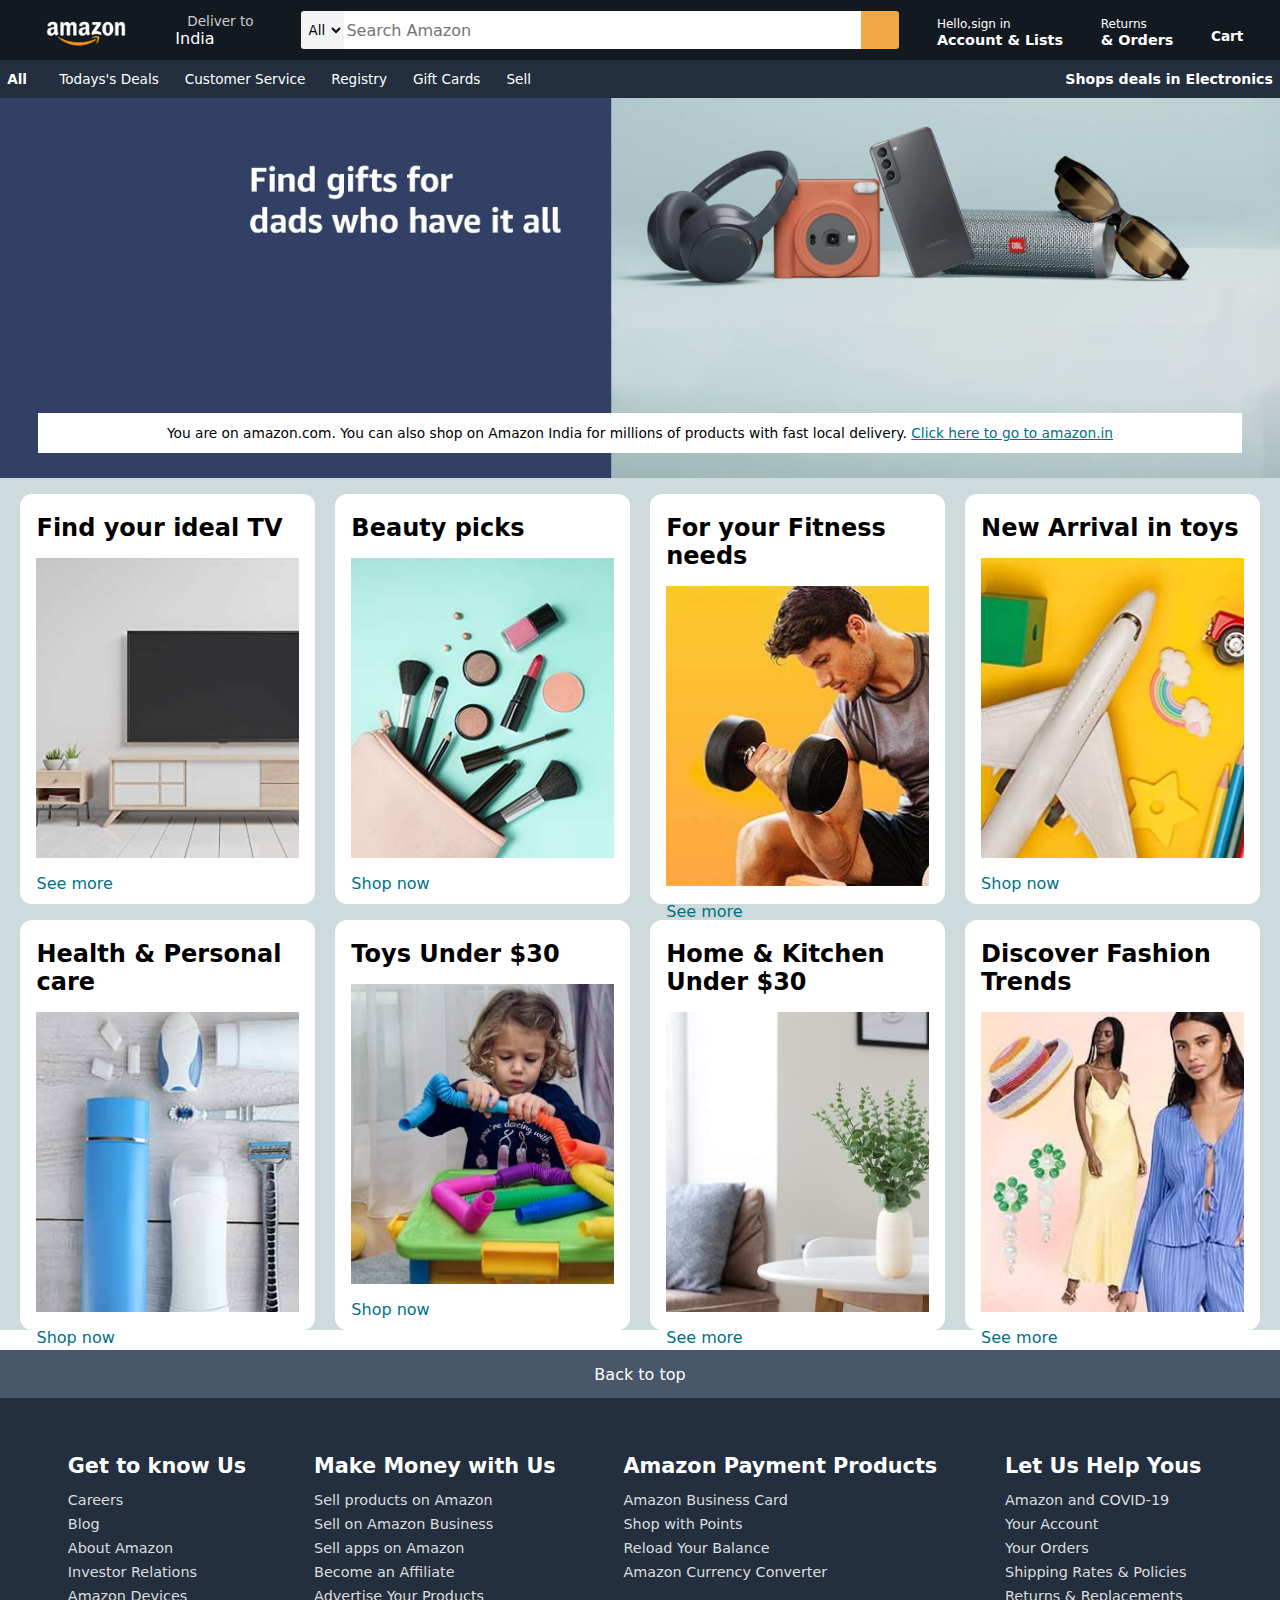
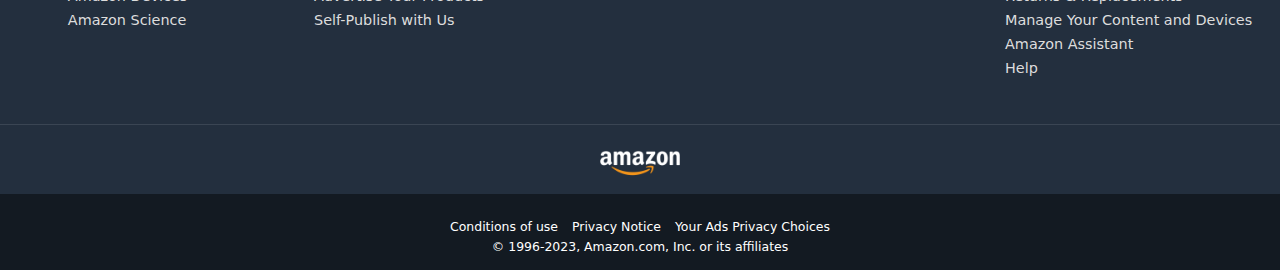
<file: Amazon ui clone/index.html>
<!DOCTYPE html>
<html lang="en">
<head>
    <meta charset="UTF-8">
    <meta name="viewport" content="width=device-width, initial-scale=1.0">
    <title>Amazon Clone</title>
    <link rel="stylesheet" href="https://cdnjs.cloudflare.com/ajax/libs/font-awesome/6.4.2/css/all.min.css" integrity="sha512-z3gLpd7yknf1YoNbCzqRKc4qyor8gaKU1qmn+CShxbuBusANI9QpRohGBreCFkKxLhei6S9CQXFEbbKuqLg0DA==" crossorigin="anonymous" referrerpolicy="no-referrer" />
    <link rel="stylesheet" href="style.css">
</head>


<body>

    <header>
        <div class="navbar">
            <div class="nav-logo borderHighlight">
                <div class="logo"></div>
            </div>

            <div class="nav-address borderHighlight">
                <p class="add-para1">Deliver to</p>
                <div class="address-icon">
                    <i class="fa-solid fa-location-dot"></i>
                    <p class="add-para2"> India</p>
                </div>
                
            </div>

            <div class="nav-Search borderHighlight">
                <select name="All" id="All" class="box3-Search">
                    <option value="">All</option>
                </select>
                <input type="Search" placeholder="Search Amazon" class="Search-input">
                <div class="search-icon">
                    <i class="fa-solid fa-magnifying-glass"></i>
                </div>
            </div>

            <div class="nav-sign borderHighlight">
                <p><span class="sign-para1">Hello,sign in</span></p>
                <p class="sign-para2">Account & Lists</p>
            </div>

            <div class="nav-return borderHighlight">
                <p><span class="sign-para1">Returns</span></p>
                <p class="sign-para2"> & Orders</p>
            </div> 
              
            <div class="nav-cart borderHighlight">
                <i class="fa-solid fa-cart-shopping"></i>
                Cart
            </div>
    </header>


    <div class="row-panel">
        <div class="panel-box1 borderHighlight">
            <i class="fa-solid fa-bars"></i>
            All
        </div>
        <div class="panel-box2 ">
          <p class="borderHighlight">Todays's Deals</p>
          <p class="borderHighlight">Customer Service</p>
          <p class="borderHighlight">Registry</p>
          <p class="borderHighlight">Gift Cards</p>
          <p class="borderHighlight">Sell</p>
        </div>
        <div class="panel-deals borderHighlight">
            Shops deals in Electronics 
        </div>
    </div>
    <div class="hero-section">
        <div class="hero-para">
            <p>You are on amazon.com. You can also shop on Amazon India for millions of products with fast local delivery.
                <a href="#">Click here to go to amazon.in</a> 
            </p>
        </div>
    </div>


    <!-- box section -->
    <!-- row 1 -->
    <div class="box-section">
        <div class="box ">
            <div class="box-content">
                <h2>
                    Find your ideal TV
                </h2>
                <div class="box-img" style="background-image: url('img/Fuji_Dash_TV_2X._SY304_CB432517900_.jpg');">
                </div>
                <p>See more</p>
            </div>
        </div>

            <div class="box ">
                <div class="box-content">
                    <h2>
                        Beauty picks
                    </h2>
                    <div class="box-img" style="background-image: url('img/Fuji_Dash_Beauty_1x._SY304_CB432774351_.jpg');">
                    </div>
                    <p>Shop now</p>
                </div>
            </div>

        <div class="box ">
            <div class="box-content">
                <h2>
                    For your Fitness needs
                </h2>
                <div class="box-img" style="background-image: url('img/Fuji_Dash_Fitness_1X._SY304_CB639748186_.jpg');">
                </div>
                <p>See more</p>
            </div>
        </div>


        <div class="box ">
            <div class="box-content">
                <h2>
                    New Arrival in toys
                </h2>
                <div class="box-img" style="background-image: url('img/Fuji_Dash_Toys_1X._SY304_CB639759658_.jpg');">
                </div>
                <p>Shop now</p>
            </div>
        </div>  
    </div>
    <!-- row 2 -->
    <div class="box-section">
        <div class="box ">
            <div class="box-content">
                <h2>
                    Health & Personal care
                </h2>
                <div class="box-img" style="background-image: url('img/GW_CONS_AUS_HPC_HPCEssentials_CatCard_Desktop1x._SY304_CB627424361_.jpg');">
                </div>
                <p>Shop now</p>
            </div>
        </div>

            <div class="box ">
                <div class="box-content">
                    <h2>
                        Toys Under $30
                    </h2>
                    <div class="box-img" style="background-image: url('img/XCM_CUTTLE_1469244_2584128_379x304_1X_en_US._SY304_CB609318944_.jpg');">
                    </div>
                    <p>Shop now</p>
                </div>
            </div>

        <div class="box ">
            <div class="box-content">
                <h2>
                    Home & Kitchen Under $30
                </h2>
                <div class="box-img" style="background-image: url('img/XCM_CUTTLE_1469391_2584745_379x304_1X_en_US._SY304_CB609304299_.jpg');">
                </div>
                <p>See more</p>
            </div>
        </div>


        <div class="box ">
            <div class="box-content">
                <h2>
                    Discover Fashion Trends
                </h2>
                <div class="box-img" style="background-image: url('img/mp_20230219_ff_desktopsinglecategory_desktop_379x304_1._SY304_CB612639047_.jpg');">
                </div>
                <p>See more</p>
            </div>
        </div>  
    </div>


    <!-- footer -->
    <footer>
         <div class="footer-panel1">
            Back to top
         </div>

         <div class="footer-panel2">
            <ul>
                <p>Get to know Us</p>
                <a>Careers</a>
                <a>Blog</a>
                <a> About Amazon </a>
                <a> Investor Relations</a>
                <a>Amazon Devices</a>
                <a>Amazon Science</a>
            </ul>

            <ul>
                <p>	Make Money with Us</p>
                <a>Sell products on Amazon</a>
                <a> Sell on Amazon Business</a>
                <a>Sell apps on Amazon</a>
                <a> Become an Affiliate</a>
                <a> Advertise Your Products </a>
                <a>Self-Publish with Us </a>
            </ul>
            <ul>
                <p>	 Amazon Payment Products</p>
                <a> Amazon Business Card</a>
                <a>Shop with Points</a>
                <a>  Reload Your Balance </a>
                <a> Amazon Currency Converter</a>
            </ul>
            <ul>
                <p>Let Us Help Yous</p>
                <a> Amazon and COVID-19 </a>
                <a> Your Account</a>
                <a>   Your Orders</a>
                <a>  Shipping Rates & Policies</a>
                <a>  Returns & Replacements </a>
                <a>  Manage Your Content and Devices</a>
                <a>Amazon Assistant</a>
                <a>Help</a>
            </ul>
         </div>

         <div class="footer-panel3">
            <div class="footer-logo">
            </div>
         </div>

         <div class="footer-panel4">
            <div class="footer-pages">
                <a href="#">Conditions of use</a>
                <a href="#">Privacy Notice</a>
                <a href="#">Your Ads Privacy Choices</a>
            </div>
            <div class="footer-copyright">
                <p>© 1996-2023, Amazon.com, Inc. or its affiliates</p>
            </div>

         </div>


    </footer>



</body>

</html>
</file>
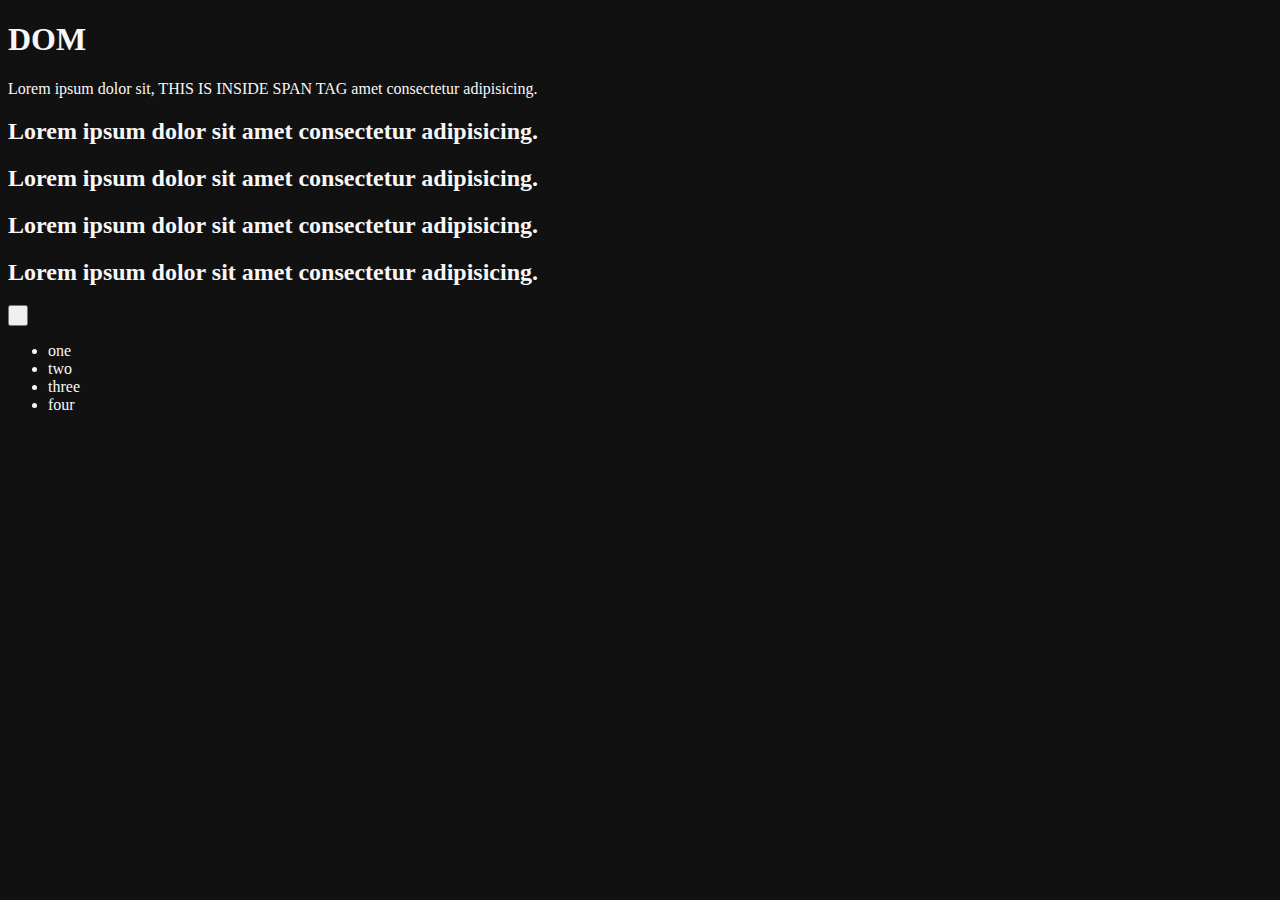
<file: _06_DOM/one.html>
<!DOCTYPE html>
<html lang="en">
<head>
    <meta charset="UTF-8">
    <title>DOM Learning</title>

    <style>
        #backgroundWebpage{
            background-color: #111;
            color: #f7f7f7;
        }

    </style>
</head>

<body id="backgroundWebpage">

    <div class="heading">
        <h1 class="myFirstHeading"> DOM </h1>

        <p id="myFirstPara" class="paraClass">Lorem ipsum dolor sit,<span id="mySpan"> THIS IS INSIDE SPAN TAG </span> amet consectetur adipisicing.
        </p>

        <h2 id="firstH2Id">Lorem ipsum dolor sit amet consectetur adipisicing.</h2>
        <h2 id="secondH2Id" >Lorem ipsum dolor sit amet consectetur adipisicing.</h2>
        <h2 id="thirdH2Id" >Lorem ipsum dolor sit amet consectetur adipisicing.</h2>
        <h2 id="fourthH2Id" >Lorem ipsum dolor sit amet consectetur adipisicing.</h2>

        <input type="button" value=" ">

        <ul>
            <li class="li-item">one</li>
            <li class="li-item">two</li>
            <li class="li-item">three</li>
            <li class="li-item">four</li>
        </ul>


    </div>



    
</body>
</html>

 <!-- checkout dom tree at whimsical -->
</file>
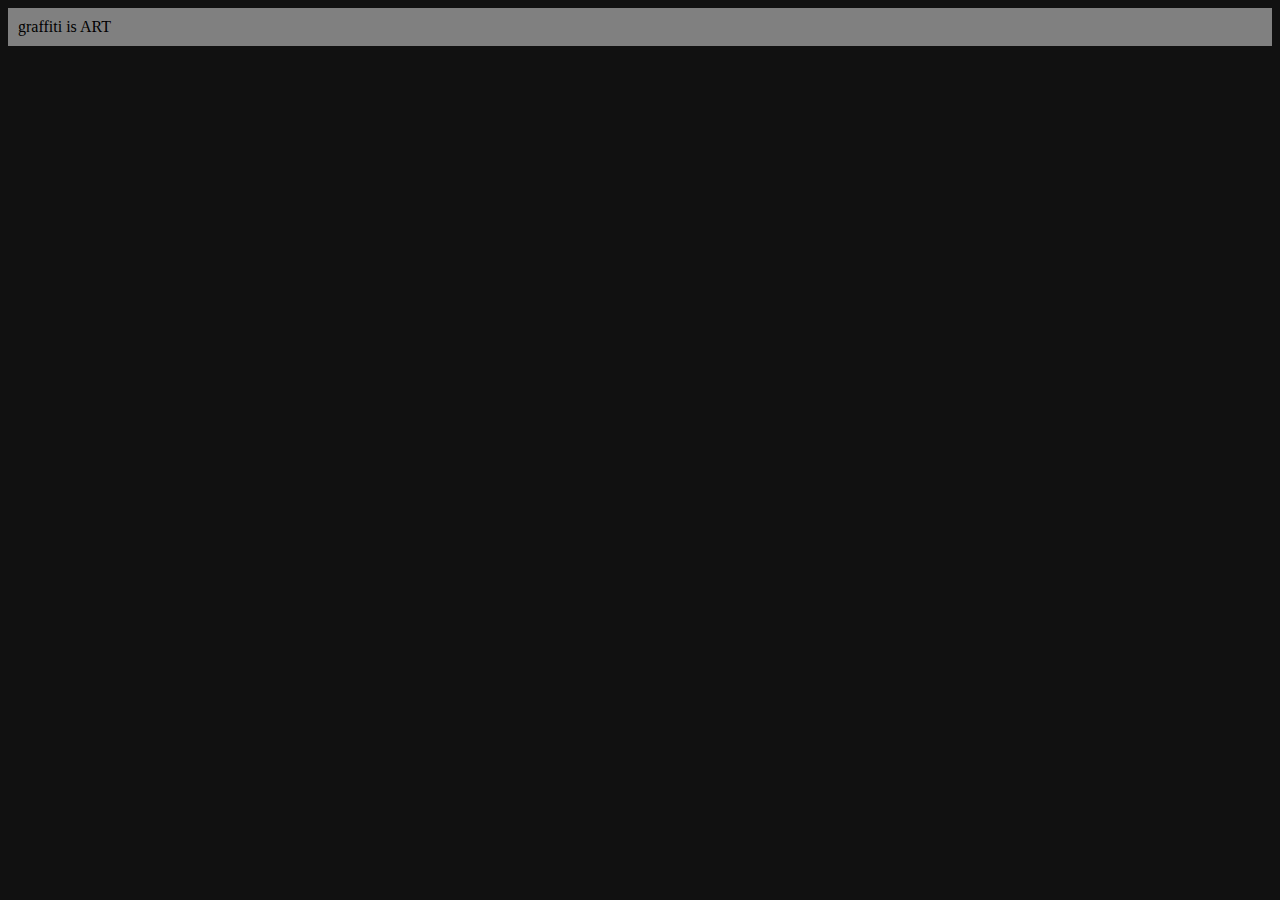
<file: _06_DOM/three.html>
<!DOCTYPE html>
<html lang="en">
<head>
    <meta charset="UTF-8">
    <meta name="viewport" content="width=device-width, initial-scale=1.0">
    <title>DOM - Element Creation</title>
</head>

<body style = "background-color: #111;">
    
    <script>
        const myDiv = document.createElement("div")
        console.log(myDiv);

        myDiv.className = "userClass";
        // myDiv.id = "userId"
        myDiv.id = Math.round(Math.random()*10+1)

        // creating user-defined attributes
        myDiv.setAttribute("Anime","twoPiece")

        // can also add style
        myDiv.style.backgroundColor = "grey"
        myDiv.style.padding = "10px"

        // myDiv.innerText = "graffiti is ART"
        // or [it is debatable which is better]
        const myText = document.createTextNode("graffiti is ART")
        myDiv.appendChild(myText)

        // now adding it to console, it is in memory but for to show it in console, do this->
        document.body.appendChild(myDiv)

    </script>
    
</body>

</html>
</file>
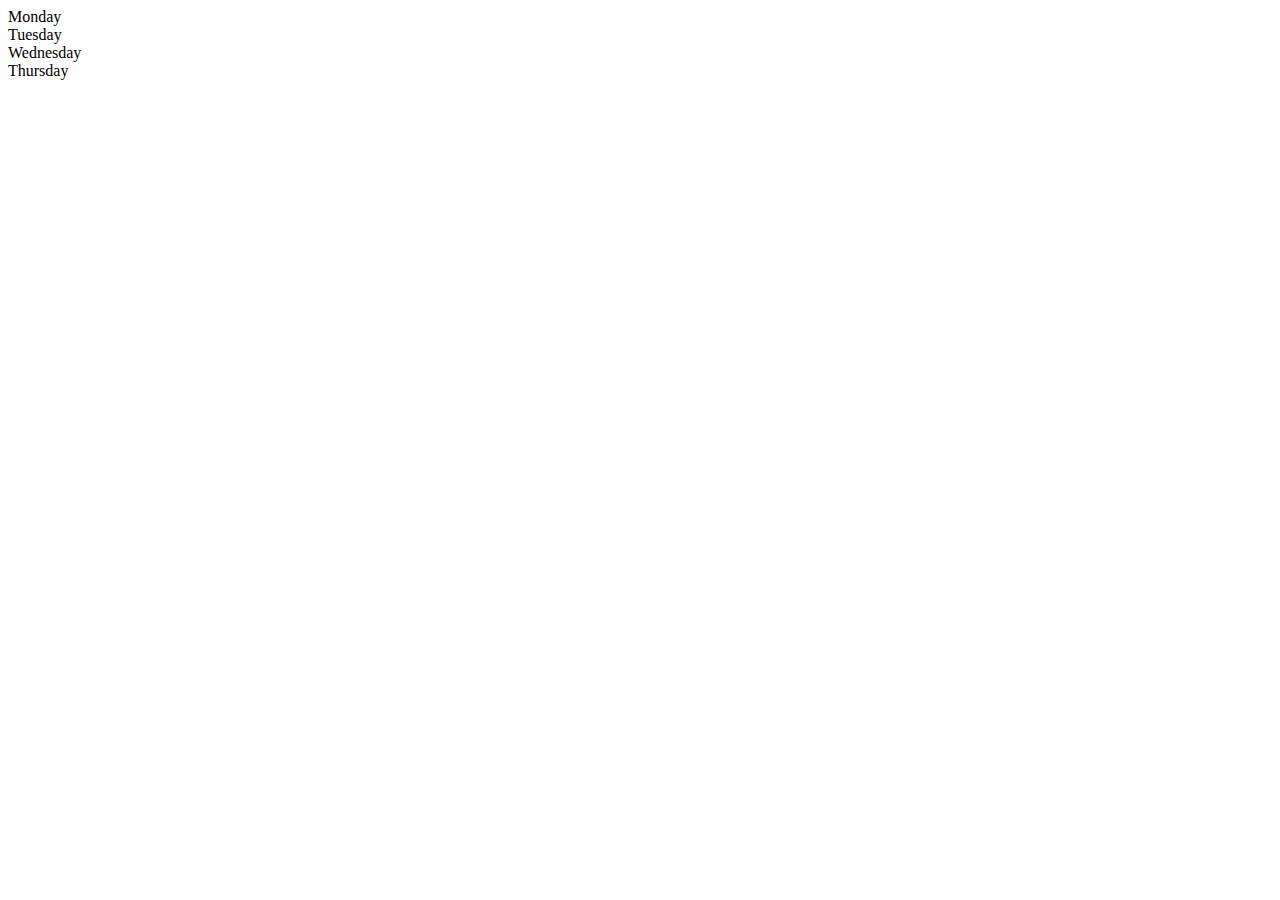
<file: _06_DOM/two.html>
<!-- This file contains Relations b/w child & parent, while writing script open browsers's console to see changes -->
<!DOCTYPE html>
<html lang="en">
<head>
    <meta charset="UTF-8">
    <meta name="viewport" content="width=device-width, initial-scale=1.0">
    <title>DOM Part2</title>
</head>

<body>
    <div class="Parent">
        <div class="days">Monday</div>

        <div class="days">Tuesday</div>

        <div class="days">Wednesday</div>
        
        <div class="days">Thursday</div>
    </div>


    <script>
        const parentResult = document.querySelector(".Parent")
        // console.log(parentResult);
        // console.log(parentResult.children); // gives result in HTMLCollections
        // console.log(parentResult.children[2].innerHTML);


        // looping through HTMLCollection with forLoop [with forloop, you don't need to convert it to Array]
        // for (let index = 0; index < parentResult.children.length; index++) {
        //     console.log(parentResult.children[index].innerHTML);
        // }


        // applying style ->
        // parentResult.children[2].style.color = "black"
        // parentResult.children[2].style.backgroundColor = "red"


        // targetting children from Parent ->
        // console.log(parentResult.firstElementChild);
        // console.log(parentResult.
        // lastElementChild);


        const firstDay = document.querySelector(".days")
        // console.log(firstDay);
        // console.log(firstDay.parentElement);
        // console.log(firstDay.nextElementSibling);

        // childNodes very interesting
        console.log("Nodes : ", parentResult.childNodes);


    </script>
</body>

</html>
</file>
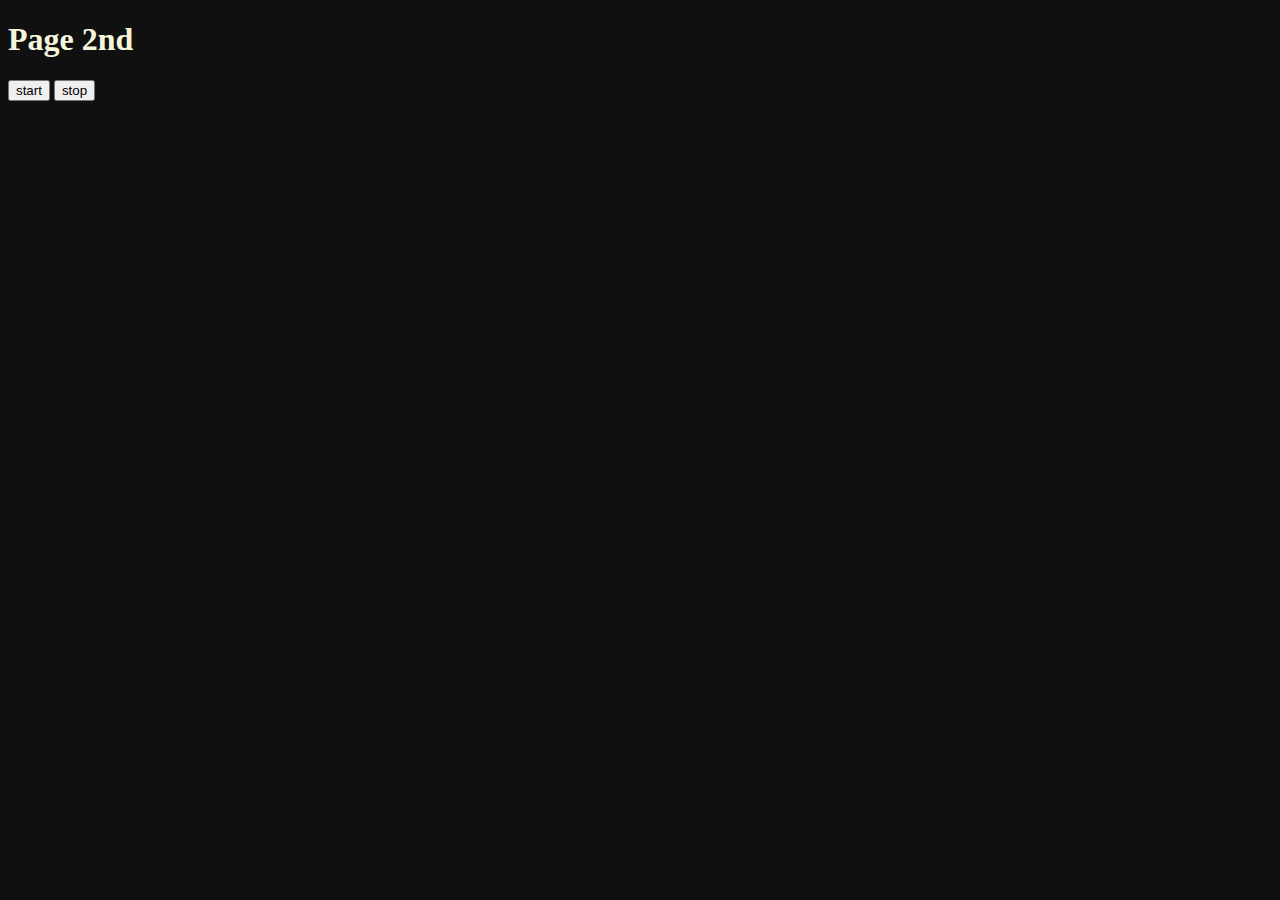
<file: _08_Events/three.html>
<!DOCTYPE html>
<html lang="en">
  <head>
    <meta charset="UTF-8" />
    <meta name="viewport" content="width=device-width, initial-scale=1.0" />
    <title>Document</title>
  </head>
  <body style="background-color: #101010; color: beige">
    <h1>Page 2nd</h1>
    <button id="start">start</button>
    <button id="stop">stop</button>

    <script>
      // 3. setInterval(), 4. clearInterval()
      // const printAgain = (str) => {
      //     console.log(`${str}`, Math.round(Math.random()*10));
      // }

      // const repeatAge = setInterval(printAgain,
      // 1000, "Her age is");

      // clearInterval(repeatAge)



      // Task with start and stop button

      let time = new Date();
      timeNow = time.toLocaleTimeString();

      const startButton = document.getElementById("start");

      let repeatedFn = function () {
        console.log(`Now time is ${timeNow}`);
      };

    //   for start button
      let stopfn;
      startButton.addEventListener("click", function () {
        stopfn = setInterval(repeatedFn, 1000);
      });

      // for stopping
      document.getElementById("stop").addEventListener("click", function () {
        clearInterval(stopfn);
      });

    </script>
  </body>
</html>
</file>
<file: Amazon ui clone/style.css>
*{
    /* padding:0; */
    margin: 0;
    font-family: system-ui, -apple-system, BlinkMacSystemFont, 'Segoe UI', Roboto, Oxygen, Ubuntu, Cantarell, 'Open Sans', 'Helvetica Neue', sans-serif;
    box-sizing: border-box;
}


/* header */
.navbar{
    height: 60px;
    color: white;
    background-color: #131921;
    display: flex;
    align-items: center;
    justify-content: space-evenly;
}
.nav-logo{
    height: 50px;
    width: 100px;

}
.logo{
    background-image: url(img/amazon_logo.png);
    height: 50px;
    width: 100%;
    background-size: cover;
}
.borderHighlight{
    border: 1.5px solid transparent;
} 
.borderHighlight:hover{
    border: 1.5px solid white;   
}


/*box2*/
.add-para1{
    color: #ccc;
    font-size: 0.85rem;
    margin-left: 15px;
}  
.add-para2{
    color: #fff;
    font-size: 1rem;

    margin-left: 3px;
}
.address-icon{
    display: flex;
    align-items: center;
}


/* box3 */
.nav-Search{
    display: flex; 
    width: 600px;
    height: 40px;
    border-top-right-radius: 3px;
    border-bottom-right-radius:3px ;
    justify-content: space-evenly;
    margin-left: 10px;

}
.box3-Search{
    border-top-left-radius: 3px;
    border-bottom-left-radius:3px ;
    text-align: center;
    background-color: #f3f3f3;
    width: 50px;
    border: none;
}
.Search-input{
    width: 100%;
    border: none;
    font-size: 1rem;
}
.search-icon{
    display: flex;
    justify-content: center;
    align-items: center;
    width: 44px;
    background-color: #f3a847;
    color:#333333 ;
    border-top-right-radius: 3px;
    border-bottom-right-radius:3px
}
.nav-Search:hover{
    border: 2px solid orange ;
    border-radius: 5px;
}
 

/* box4 with box5*/
.sign-para1{
    font-size: 0.75rem;
}
.sign-para2{
    font-size: 0.9rem;
    font-weight: 700;
} 


/* box6 */
.nav-cart i{
    font-size:30px;
}
.nav-cart {
    font-size:0.85rem;
    font-weight: 700;
}
.row-panel{
    background-color: #232f3e;
    height: 38px;
    color: white;
    display: flex;
    align-items: center; 
    justify-content: space-evenly;
}
.panel-box1{
    font-size: 0.85rem;
    font-weight: 700;
}
.panel-box2{
    display: flex;
    font-size: 0.85rem;
    font-weight: 500;
    justify-content: left;
    width: 80%;
 }
 .panel-box2 p{
    margin-left: 1.5rem;
 }
 .panel-deals{
    font-size:0.88rem;
    font-weight: 600;
 }


 /* hero section */
 .hero-section{
    background-image: url(img/hero_image.jpg);
    height: 380px;
    /* height: 580px; */
    background-size: cover;
    display: flex;
    justify-content: end;
    align-items: flex-end;
 }
 .hero-para{
    background-color: white;
    width: 94%;
    color: black;
    height: 40px;
    font-size: 0.86rem;
    display: flex;
    justify-content: center;
    align-items: center;
    /* margin: auto; */
    margin-left: auto;
    margin-right: auto;
    margin-bottom: 25px;
 }
 .hero-para a{
    color:#007185 ;
 }


 /* boxSection */
 .box-section{
     display: flex; 
     flex-wrap: wrap ;
     justify-content: space-evenly;
     background-color: #cddbdc;
 }
 .box{
    /* border: 2px solid black; */
    height: 410px;
    width: 23%;
    background-color: white;
    padding: 20px 0px 15px;
    margin-top: 16px;
    border-radius: 12px; /*changed 11Nov  */
 }
 .box-img{
    height: 300px;
    background-size: cover;
    background-repeat: no-repeat;
    margin-top: 1rem;
    margin-bottom: 1rem;
 }
 .box-content{
    margin-left: 1rem;
    margin-right: 1rem;
 }
 .box-content p{
    color:#007185;
 }
 

 /* footer */
 footer{
    margin-top: 20px;
}
/* footer-panel1 */
.footer-panel1{
    background-color:#485769 ;
    height: 48px;
    display: flex;
    justify-content: center;
    align-items: center;
    color: white;
}
/*footer-panel2  */
.footer-panel2{
     padding-bottom: 40px;
    padding-top: 50px;
    display: flex;
    justify-content: space-evenly;
    color: white;
    background-color: #232f3e;
 }
 .footer-panel2 p{
    font-size: 1.3rem;
    margin: 6px 0px 14px 8px;
    font-weight: 700;
 }
 .footer-panel2 a{
    display: block;
    color: #DDDDDD;
    font-size: 0.9rem;
    margin: 8px;
 }
/* footer-panel3 */
.footer-panel3{
    background-color: #232f3e;
    border-top: 1px solid #3a4553;
    height: 70px;
    display: flex;
    align-items: center;
    justify-content: center;
}
.footer-panel3 .footer-logo{
    background-image: url('img/amazon_logo.png');
    background-size: cover;
    height: 50px;
    width: 100px;
}

/* footer-panel4 */
.footer-panel4{
    background-color: #131a22;
    color: white;
    text-align: center;
    height: 76px;
    font-size: 0.78rem;
    padding-top: 25px;
}
.footer-pages a{
    text-decoration: none;
    color: white;
    margin-left: 5px;
    margin-right: 5px;
    margin-bottom: 8px;
}
.footer-copyright p{
    margin-top: 5px;
    
}
</file>
